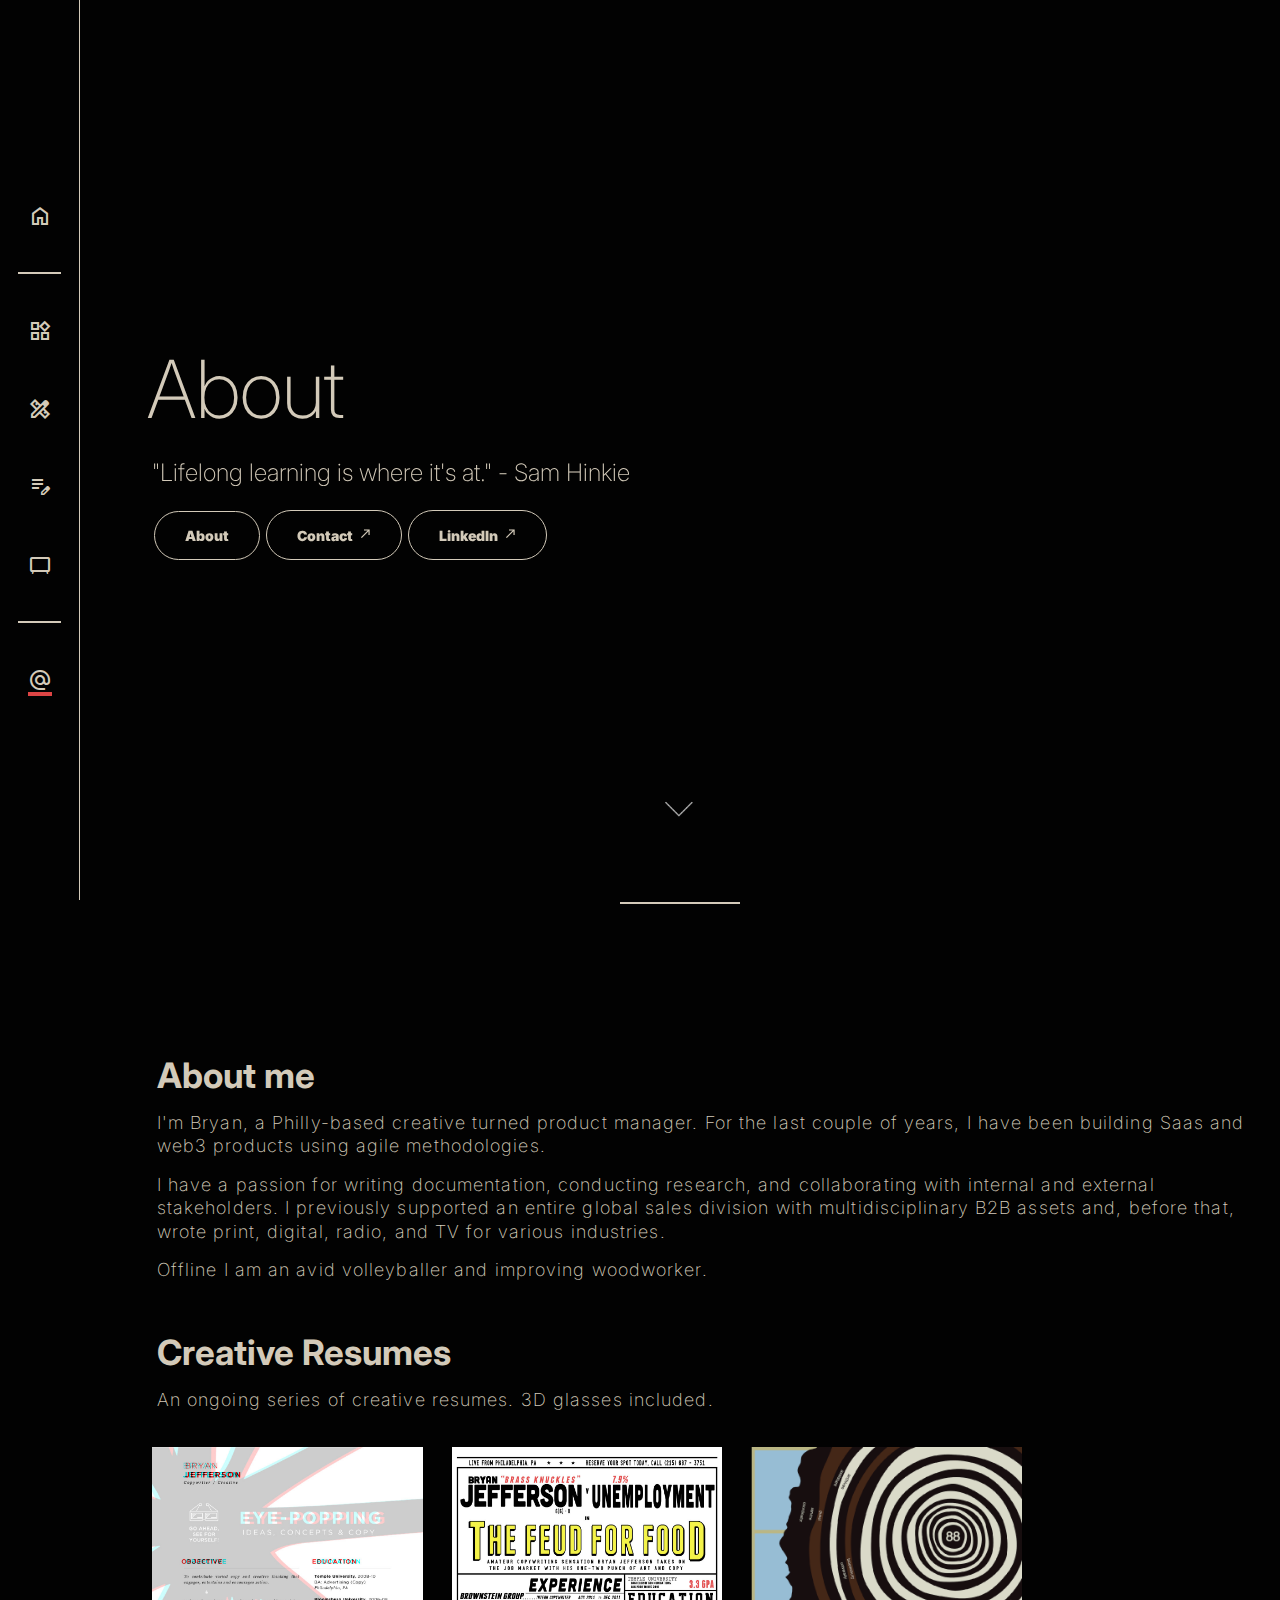
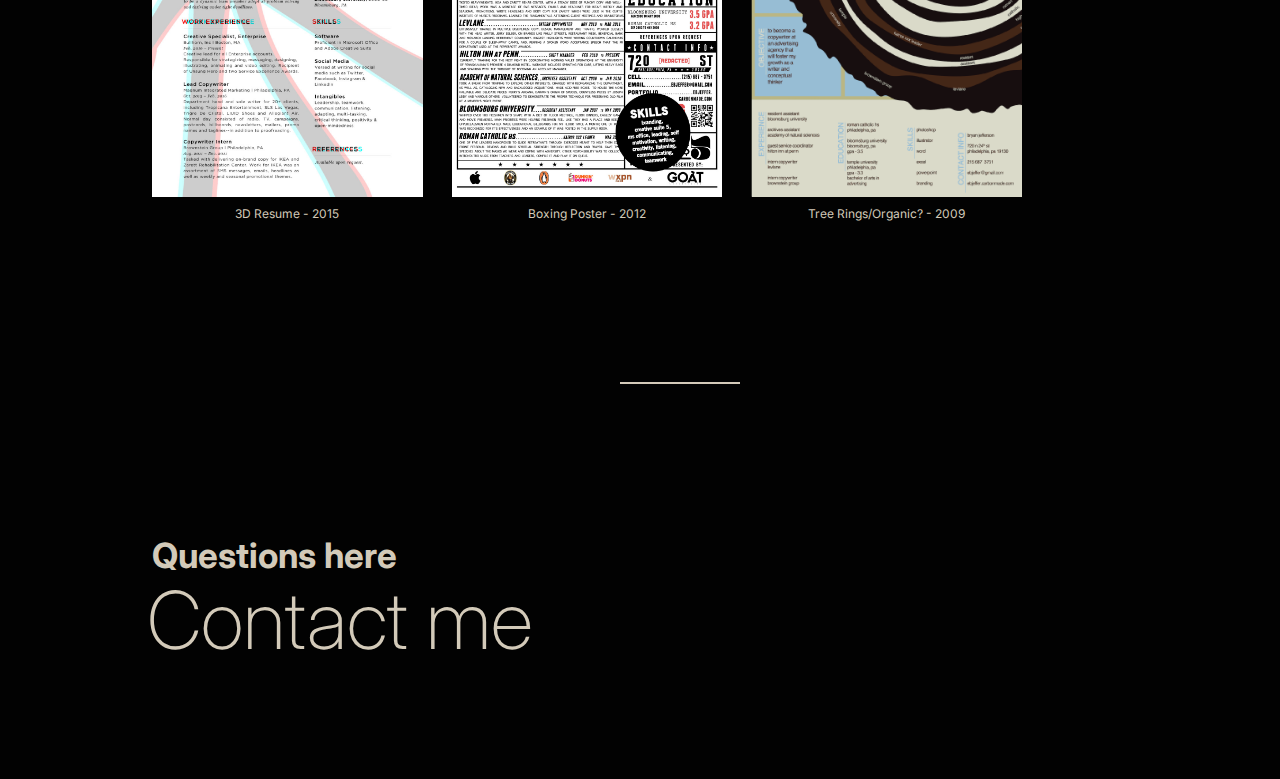
<file: contact.html>
<!DOCTYPE html>
<html lang="en">

<head>

    <!-- Google tag (gtag.js) -->
    <script async src="https://www.googletagmanager.com/gtag/js?id=G-H0X2GFVC2S"></script>
    <script>
        window.dataLayer = window.dataLayer || [];
        function gtag() { dataLayer.push(arguments); }
        gtag('js', new Date());

        gtag('config', 'G-H0X2GFVC2S');
    </script>

    <meta charset="utf-8">
    <meta http-equiv="X-UA-Compatible" content="IE=edge">
    <meta name="viewport" content="width=device-width, initial-scale=1">
    <!-- The above 3 meta tags *must* come first in the head; any other head content must come *after* these tags -->

    <script src="https://code.jquery.com/jquery-3.6.1.min.js"
        integrity="sha256-o88AwQnZB+VDvE9tvIXrMQaPlFFSUTR+nldQm1LuPXQ=" crossorigin="anonymous"></script>


    <title>Contact</title>
    <link rel="icon" href="images/logoBen.png" type="Franklin Mills Logo">
    <!-- main css -->
    <link href="css/style.css" rel="stylesheet">
    <link rel="stylesheet"
        href="https://fonts.googleapis.com/css2?family=Material+Symbols+Outlined:opsz,wght,FILL,GRAD@20..48,100..700,0..1,-50..200" />
</head>

<body>

    <header>
        <ul class="main-nav">
            <li>
                <a href="index.html" title="home">
                    <span class="material-symbols-outlined">home</span>
                </a>
            </li>
            <hr class="nav-break" noshade>
            <li>
                <a href="product.html" title="product">
                    <span class="material-symbols-outlined">widgets</span>
                </a>
            </li>
            <li>
                <a href="design.html" title="design">
                    <span class="material-symbols-outlined">design_services</span>
                </a>
            </li>
            <li>
                <a href="copywriting.html" title="copywriting">
                    <span class="material-symbols-outlined">edit_note</span>
                </a>
            </li>
            <li>
                <a href="screenwriting.html" title="screenwriting">
                    <span class="material-symbols-outlined">tv_gen</span>
                </a>
            </li>
            <hr class="nav-break" noshade>
            <li>
                <a href="contact.html" class="active" title="contact">
                    <span class="material-symbols-outlined">alternate_email</span>
                </a>
            </li>
        </ul>
    </header>


    <!-- <div class="preloader-wrapper-loading">
        <div class="preloader-wrapper">
            <div id="preloader"></div>
        </div> -->



    <section class="frame-lockup" id="hero">
        <div class="landing-header-container">
            <div class="landing-header-elements">
                <!-- <h2>3 Features</h2> -->
                <h1>About</h1>
                <p>"Lifelong learning is where it's at." - Sam Hinkie</p>
                <a href="#bullhorn"><button type="button">About</button></a>
                <a href=mailto:bryan@polishednerd.com?subject=Yo! target="_blank" rel="noopener noreferrer"><button>
                        Contact<span class="material-symbols-outlined" id="up-arrow-pdf">north_east</span></button></a>
                <a href="https://www.linkedin.com/in/ebjefferson/" target="_blank" rel="noopener noreferrer"><button>
                        LinkedIn<span class="material-symbols-outlined" id="up-arrow-pdf">north_east</span></button></a>

            </div>
        </div>
    </section>

    <div class="down-arrow-gif-container">
        <a class="down-arrow-gif-a" href="#bullhorn"><img src="/images/down-arrow.gif" class="down-arrow-gif"></a>
    </div>

    <div class="line-break-container">
        <hr id="start" class="experience-break" noshade>
    </div>

    <div class="product-container" id="bullhorn">
        <h2 class="subhead-spacing">About me</h2>
        <!-- <h1>Lead Copywriter</h1> -->
        <p class="body-font-size">I'm Bryan, a Philly-based creative turned product manager. For the last couple of
            years,
            I have been building Saas and web3 products using agile methodologies. </p>
    </div>


    <div class="product-container" id="bullhorn">
        <h2 class="subhead-spacing"></h2>
        <!-- <h1>Lead Copywriter</h1> -->
        <p class="body-font-size">I have a passion for writing documentation, conducting research, and collaborating
            with internal and external stakeholders. I previously supported an entire global sales division with
            multidisciplinary B2B assets and, before that, wrote print, digital, radio, and TV for various industries.
        </p>
    </div>


    <div class="product-container" id="bullhorn">
        <h2 class="subhead-spacing"></h2>
        <!-- <h1>Lead Copywriter</h1> -->
        <p class="body-font-size">Offline I am an avid volleyballer and improving woodworker. </p>
    </div>

    <div class="top-margin-space">
        <div class="product-container" id="bullhorn">
            <h2 class="subhead-spacing">Creative Resumes</h2>
            <!-- <h1>Lead Copywriter</h1> -->
            <p class="body-font-size">An ongoing series of creative resumes. 3D glasses included. </p>
        </div>
    </div>

    <div class="top-margin-space-carousel">
        <div class="product-container">
            <div class="carousel-resume">
                <div class="slide-resume">
                    <img src="images/3dresume.jpg" loading="lazy" class="print-scroll-preview-resume" id="pulse"
                        draggable="false">
                    <p class="descriptor-font-size">3D Resume - 2015</p>
                </div>
                <div class="slide-resume">
                    <img src="images/boxing.jpg" loading="lazy" class="print-scroll-preview-resume" id="pulse"
                        draggable="false">
                    <p class="descriptor-font-size">Boxing Poster - 2012</p>
                </div>
                <div class="slide-resume">
                    <img src="images/tree1.png" loading="lazy" class="print-scroll-preview-resume" id="pulse"
                        draggable="false">
                    <p class="descriptor-font-size"> Tree Rings/Organic? - 2009</p>
                </div>
            </div>
        </div>
    </div>

    <div class="line-break-container">
        <hr class="experience-break" noshade>
    </div>

    <!-- footer -->



    <footer>
        <div class="product-container">
            <div class="footer-section">
                <h2>Questions here</h2>
                <h1><a href="#hero">Contact me</a></h1>
            </div>
        </div>
    </footer>

    <script src="main.js"></script>
    <script src="jquery.js"></script>

</body>

</html>
</file>
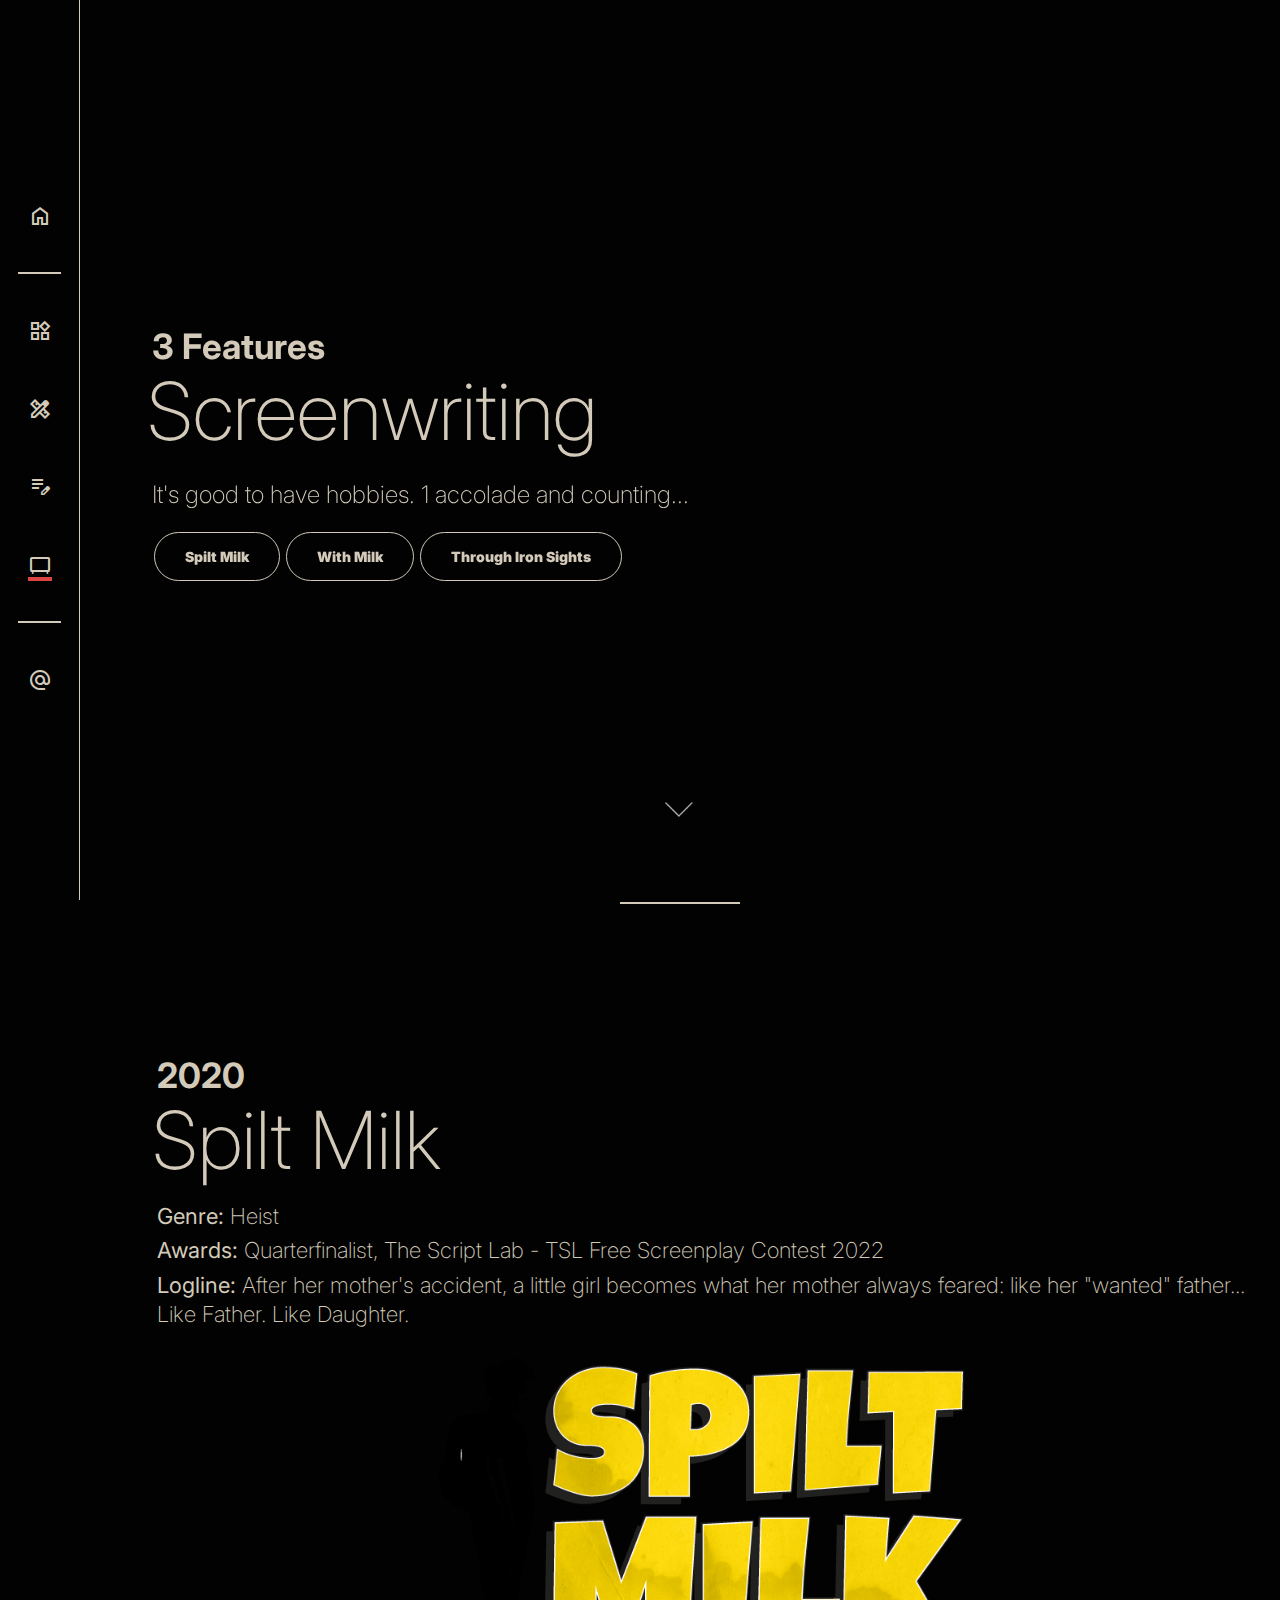
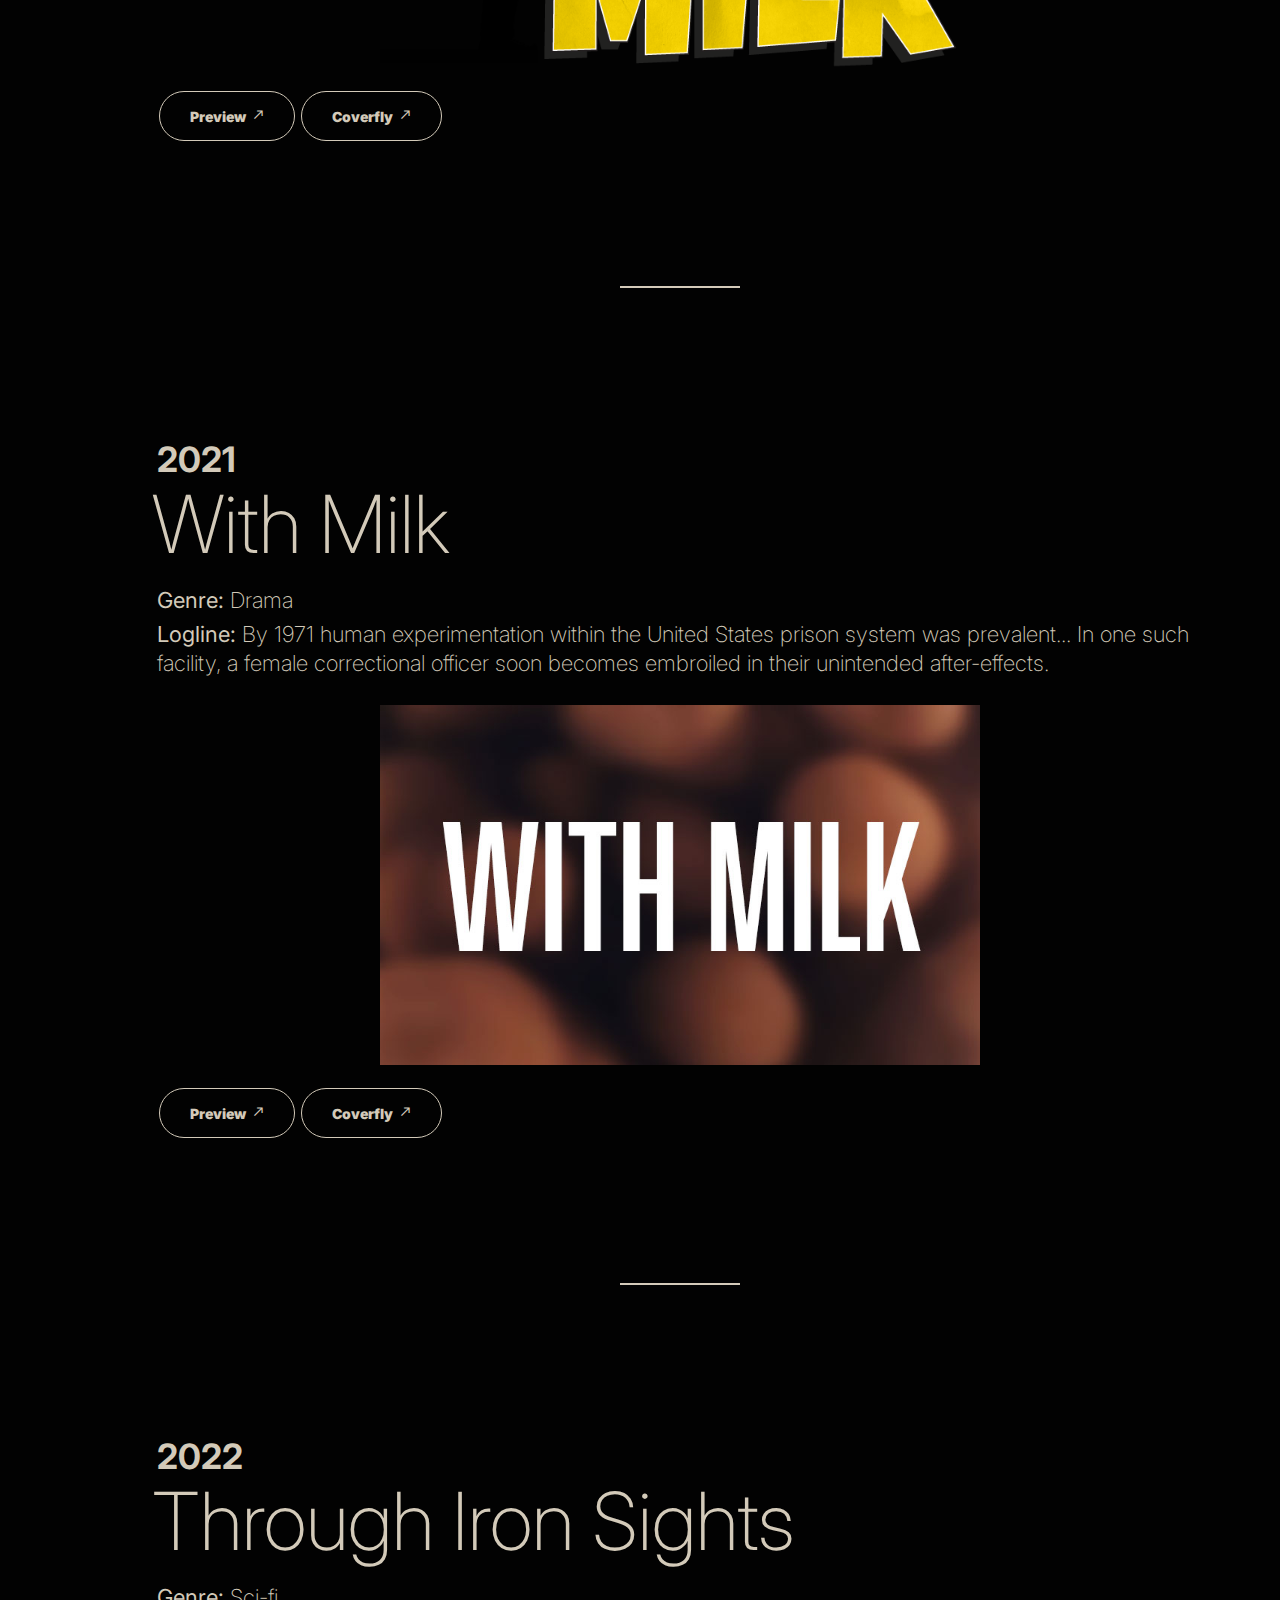
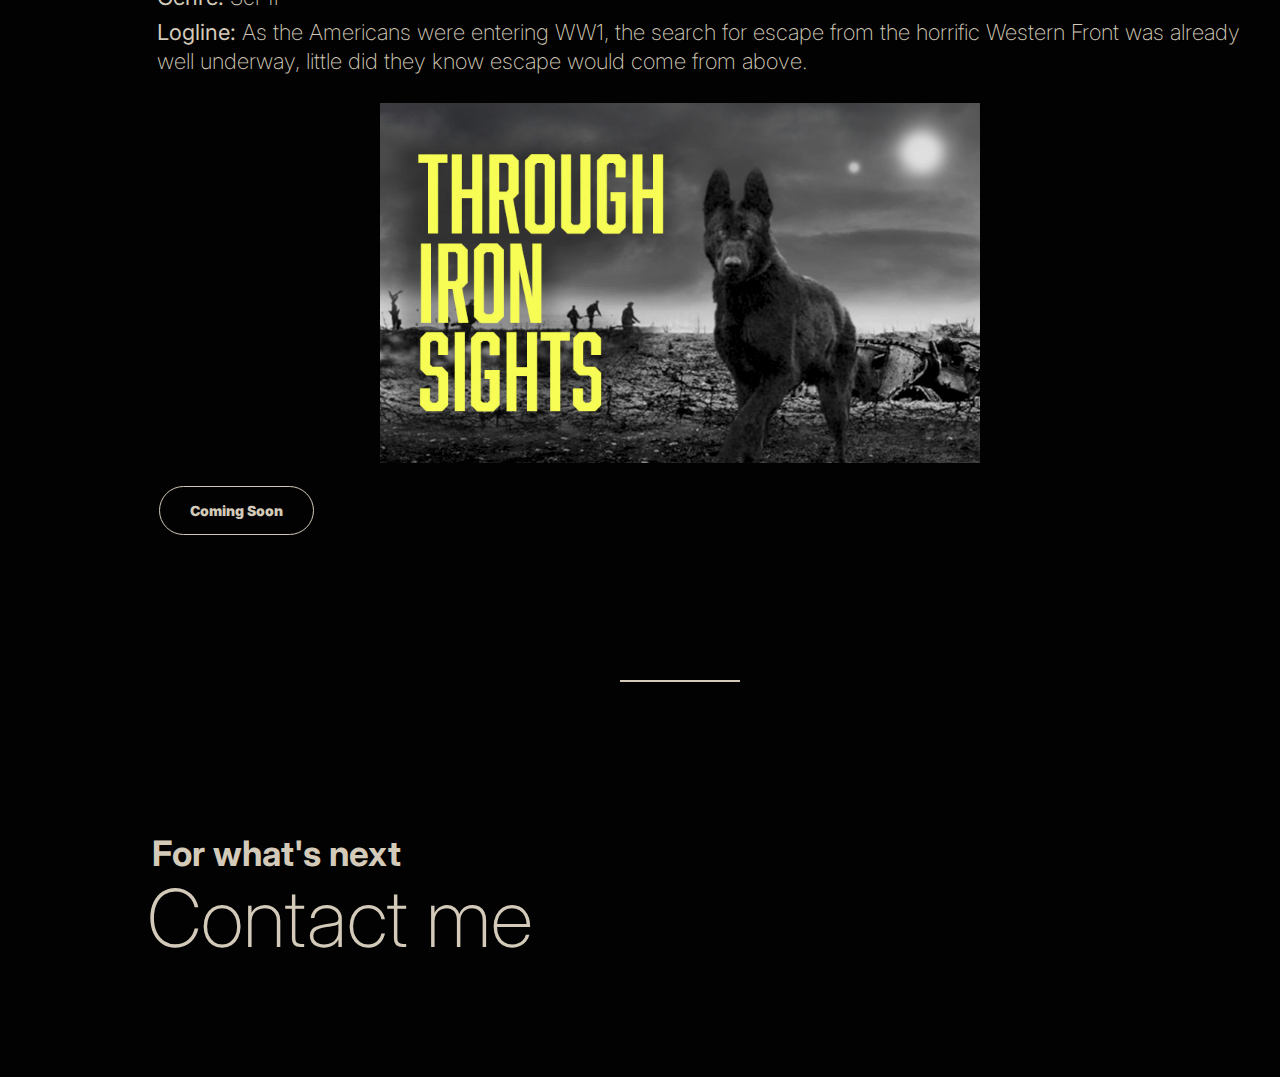
<file: screenwriting.html>
<!DOCTYPE html>
<html lang="en">

<head>

    <!-- Google tag (gtag.js) -->
<script async src="https://www.googletagmanager.com/gtag/js?id=G-H0X2GFVC2S"></script>
    <script>
        window.dataLayer = window.dataLayer || [];
        function gtag() { dataLayer.push(arguments); }
        gtag('js', new Date());

        gtag('config', 'G-H0X2GFVC2S');
    </script>

    <meta charset="utf-8">
    <meta http-equiv="X-UA-Compatible" content="IE=edge">
    <meta name="viewport" content="width=device-width, initial-scale=1">
    <!-- The above 3 meta tags *must* come first in the head; any other head content must come *after* these tags -->

    <script src="https://code.jquery.com/jquery-3.6.1.min.js"
        integrity="sha256-o88AwQnZB+VDvE9tvIXrMQaPlFFSUTR+nldQm1LuPXQ=" crossorigin="anonymous"></script>

    <title>Screenwriting</title>
    <link rel="icon" href="images/logoBen.png" type="Franklin Mills Logo">
    <!-- main css -->
    <link href="css/style.css" rel="stylesheet">
    <link rel="stylesheet"
        href="https://fonts.googleapis.com/css2?family=Material+Symbols+Outlined:opsz,wght,FILL,GRAD@20..48,100..700,0..1,-50..200" />
</head>

<body>

    <header>
        <ul class="main-nav">
            <li>
                <a href="index.html" title="home">
                    <span class="material-symbols-outlined">home</span>
                </a>
            </li>
            <hr class="nav-break" noshade>
            <li>
                <a href="product.html" title="product">
                    <span class="material-symbols-outlined">widgets</span>
                </a>
            </li>
            <li>
                <a href="design.html" title="design">
                    <span class="material-symbols-outlined">design_services</span>
                </a>
            </li>
            <li>
                <a href="copywriting.html" title="copywriting">
                    <span class="material-symbols-outlined">edit_note</span>
                </a>
            </li>
            <li>
                <a href="#hero" class="active" title="screenwriting">
                    <span class="material-symbols-outlined">tv_gen</span>
                </a>
            </li>
            <hr class="nav-break" noshade>
            <li>
                <a href="contact.html" title="contact">
                    <span class="material-symbols-outlined">alternate_email</span>
                </a>
            </li>
        </ul>
    </header>


    <!-- <div class="preloader-wrapper-loading">
        <div class="preloader-wrapper">
            <div id="preloader"></div>
        </div> -->

    <section class="frame-lockup" id="hero">
        <div class="landing-header-container">
            <div class="landing-header-elements">
                <h2>3 Features</h2>
                <h1>Screenwriting</h1>
                <p>It's good to have hobbies. 1 accolade and counting... </p>
                <a href="#spiltmilk"><button type="button" id="screenwriting-button-dark-hover">Spilt Milk</button></a>
                <a href="#withmilk"><button type="button" id="screenwriting-button-dark-hover">With Milk</button></a>
                <a href="#tis"><button type="button" id="screenwriting-button-dark-hover">Through Iron Sights</button></a>
            </div>
        </div>
    </section>

    <div class="down-arrow-gif-container">
        <a class="down-arrow-gif-a" href="#spiltmilk"><img src="/images/down-arrow.gif" class="down-arrow-gif"></a>
    </div>

    <div class="line-break-container">
        <hr id="start" class="experience-break" noshade>
    </div>

    <section>
        <div class="product-container" id="spiltmilk">
            <h2>2020</h2>
            <h1>Spilt Milk</h1>
            <h3 class="subheads"><strong>Genre:</strong> Heist</h3>
            <h3 class="subheads"><strong>Awards:</strong> Quarterfinalist, The Script Lab - TSL Free Screenplay Contest
                2022</h3>
            <h3 class="subheads"><strong>Logline:</strong> After her mother's accident, a little girl becomes what her
                mother always feared: like her "wanted" father... Like Father. Like Daughter.</h3>
        </div>
        <div class="product-container">
            <div class="image-container">
                <img src="images/Spilt-Milk-Logo-Lockup.png" loading="lazy" alt="Spilt Milk" draggable="false">
            </div>
        </div>
        <div>
            <div class="product-container" id="buttons">
                <a href="resources/spiltmilk.pdf" target="_blank" rel="noopener noreferrer"><button>Preview<span
                            class="material-symbols-outlined" id="up-arrow-pdf">north_east</span> </button></a>
                <a href=https://writers.coverfly.com/projects/view/2bfa5062-feaa-4b93-abfd-ac393d26d14f/Spilt_Milk
                    target="_blank" rel="noopener noreferrer"><button>Coverfly<span class="material-symbols-outlined"
                            id="up-arrow-pdf">north_east</span></button></a>
            </div>
        </div>
    </section>

    <div class="line-break-container" id="buttons">
        <hr class="experience-break" noshade>
    </div>

    <section>
        <div class="product-container" id="withmilk">
            <h2>2021</h2>
            <h1>With Milk</h1>
            <h3 class="subheads"><strong>Genre:</strong> Drama</h3>
            <h3 class="subheads"><strong>Logline:</strong> By 1971 human experimentation within the United States prison
                system was prevalent... In one such facility, a female correctional officer soon becomes embroiled in
                their unintended after-effects.</h3>
        </div>
        <div class="product-container">
            <div class="image-container">
                <img src="images/with-milk-cover.jpg" loading="lazy" alt="Spilt Milk" draggable="false">
            </div>
        </div>
        <div>
            <div class="product-container" id="buttons">
                <a href="resources/withmilk.pdf" target="_blank" rel="noopener noreferrer"><button> Preview<span
                            class="material-symbols-outlined" id="up-arrow-pdf">north_east</span> </button></button></a>
                <a href="https://writers.coverfly.com/projects/view/4b20a15a-5cb0-4fd4-b223-e9013b31238b/With_Milk"
                    target="_blank" rel="noopener noreferrer"><button> Coverfly<span class="material-symbols-outlined"
                            id="up-arrow-pdf">north_east</span></button></a>
            </div>
        </div>
    </section>

    <div class="line-break-container">
        <hr class="experience-break" noshade>
    </div>


    <section>
        <div class="product-container" id="tis">
            <h2>2022</h2>
            <h1>Through Iron Sights</h1>
            <h3 class="subheads"><strong>Genre:</strong> Sci-fi</h3>
            <h3 class="subheads"><strong>Logline:</strong> As the Americans were entering WW1, the search for escape
                from the horrific Western Front was already well underway, little did they know escape would come from
                above.</h3>
        </div>
        <div class="product-container">
            <div class="image-container">
                <img src="images/tis-cover.jpg" loading="lazy" alt="Through Iron Sights" draggable="false">
            </div>
        </div>
        <div>
            <div class="product-container" id="buttons">
                <button id="tis-button-gray"> Coming Soon</button>
            </div>
        </div>
    </section>


    <div class="line-break-container">
        <hr class="experience-break" noshade>
    </div>

    <!-- footer -->

    <footer>
        <div class="product-container">
            <div class="footer-section">
                <h2>For what's next</h2>
                <h1><a href="#">Contact me</a></h1>
            </div>
        </div>
    </footer>

    <script src="main.js"></script>
    <script src="jquery.js"></script>

</body>

</html>
</file>
<file: css/style.css>
/* font family */

@import url('https://fonts.googleapis.com/css2?family=Inter:wght@100;200;300;400;500;600;700;800;900&display=swap');

@import url('https://fonts.googleapis.com/css2?family=Antonio:wght@100;200;300;400;500;600;700&display=swap');

*,
*::before,
*::after {
    box-sizing: border-box;
    margin: 0;
    padding: 0;
    background-color:var(--clr-primary); 
    font-family: 'Inter';
    color: var(--clr-secondary);
}

/* Custom properties, update for own design */

:root {
    --ff-primary: 'Inter';
    
    --fw-reg: 200;
    --fw-bold: 900;


    --clr-primary: #020202;
    --clr-secondary:  #D3CAB9;
    --clr-accent-1: #F8FCDB;


    /*
    --clr-primary: #D3CAB9;
    --clr-secondary: #121212;
    --clr-accent-1: #fceac7;
    */

    --fs-h1: 80px;
    --fs-h2: 35px;
    --fs-h3: 22px;
    --fs-h4: 24px;

    --fs-landing_sh: 24px;

    --h1-margin-left: -5px;

    --fs-p: 18px;

    --doc-w: 6%;

    --spacing-margingRight: 80px;

    --mw-sh: -90px;

    --mwp-sh: 98%;

    --mwp-h: 90%;

    --btn-mg: 23px 0px -5px 2px;

    --linebrk-w: 10%;

    --prldr-s: 15%;

    --grid-align: grid;

    --spacing-grid-sides: 110px;

    --scroll-gif-position: calc(50% - 5px);

    --portfolio-grid-template-rows: repeat(3, 1fr);

    --sety-grid-row: span 2;
    --sety-grid-column: span 2;

    --ooni-grid-row: span 1;
    --ooni-grid-column: span 1;

    --bullhorn-grid-row: span 2;
    --bullhorn-grid-column: 3 / span 2;

    --magnum-grid-row: span 1;
    --magnum-grid-column: span 2;

    --spilt-milk-grid-row: span 1;
    --spilt-milk-grid-column: span 1;
    
}

.dark-theme {

}


/* GENERAL STYLES */

html, body {
    height: 100%;
    width: 100%;
    /* overflow-x: hidden; */
    scroll-behavior: smooth;
    /* hyphens: auto; */
    word-break: break-word;
}

.preloader-wrapper-loading {
    height: 100%;
    width: 100%;
    overflow-x: hidden;
    scroll-behavior: smooth;
    /* hyphens: auto; */
    word-break: break-word;
}

.material-symbols-outlined {
    color: var(--clr-secondary);
}

span.material-symbols-outlined {
    font-size: 24px;
}

@keyframes fadeInAnimation {
    0% {
        opacity: 0;
    }
    100% {
        opacity: 1;
     }
}

h2 {
    font-family: 'Inter';
    font-size: var(--fs-h2);
    background-color: transparent;
}

h4 {
    font-size: var(--fs-h4);
}

a {
    background-color: transparent;
}

.index-banner-header {
    text-align: center;
    letter-spacing: 1.1px;
    padding-top: 15px;
    padding-bottom: 8px;
    font-size: 12px;
    font-weight: var(--fw-bold);
    margin: auto;
    border-style: solid;
    border-bottom-width: 1px;
    border-left-width: 0px;
    border-right-width: 0px;
    border-top-width: 0px;
    width: 400px;
}

.dark-mode-badge {
    cursor: pointer;
    position: fixed;
    height: 20px;
    width: 20px;
    right: 0;
    top: 0;
    margin-right: 10px;
    margin-top: 10px;
}

/* MAIN NAV */

.main-nav {
    list-style-type: none;
    position: fixed;
    display: flex;
    flex-direction: column;
    top: auto;
    align-items: center;
    justify-content: center;
    height: 100%;
    width: 80px;
    border-right-style: solid;
    border-right-width: 1px;
    border-right-color: var(--clr-secondary);
    z-index: 99;
    transition: 0.3s;
}

.main-nav li {
    margin: 25px 0px;
    align-items: center;
    display: flex;
    width: 25px;
    justify-content: center;
}

.main-nav li a {
    text-decoration: none;
}
 
  
li a:hover {
    background-color: #dd4444;
    color: var(--clr-primary);
  }

  .main-nav li a.active {
    background-color: #dd4444;
    color: var(--clr-secondary);
    opacity: 1;
  }



    /* HOMEPAGE GRID AND ANIMATIONS */

.skills-section {
    margin-left: 80px;
    /*
    border: red;
    border-width: 1px;
    border-style: solid;
    */
  }

    /* HERE */

.main-container {
    display: flex;
    justify-content: center;
  }

  .portfolio {
    margin-left: var(--spacing-grid-sides);
    margin-right: var(--spacing-grid-sides);
    display: grid;
    height: 80vh;
    grid-template-rows: var(--portfolio-grid-template-rows);
    grid-template-columns: repeat(3, 1fr);
    grid-gap: 20px;
    width: 90%;
    max-width: 1600px;
  }

  .portfolio-item {
    background: var(--clr-secondary);
    color: var(--clr-secondary);
    font-size: var(--fs-h2);
    font-weight: var(--fw-bold);
    display: flex;
    justify-content: center;
    align-items: center;
  }

  .sety.portfolio-item {
    grid-row: var(--sety-grid-row);
    grid-column: var(--sety-grid-column);

    }

    .bullhorn.portfolio-item {
        grid-row: var(--bullhorn-grid-row);
        grid-column: var(--bullhorn-grid-column);
    }


    .magnum.portfolio-item {
        grid-row: var(--magnum-grid-row);
        grid-column: var(--magnum-grid-column);

    }

    .spilt-milk.portfolio-item {
        grid-row: var(--spilt-milk-grid-row);
        grid-column: var(--spilt-milk-grid-column);

    }

    .ooni.portfolio-item {
        grid-row: var(--ooni-grid-row);
        grid-column: var(--ooni-grid-column);

    }

    .bullhorn {
        background-image: url(/images/8bit.png);
        position: relative;
        color: var(--clr-secondary);
        background-color: #363636;
        background-size: cover;
        background-blend-mode: multiply;
        background-position: center;
        text-decoration: none;
        opacity: .9;
        filter: gray;
        -webkit-transition: all .5s ease;

    }

    .bullhorn:hover { 
        background-color: #fff;
        filter: none;
        transition: .5s ease;
        color: transparent;
    }

    .sety {
        background-image: url(/images/sassywork2.jpg);
        position: relative;
        color: var(--clr-secondary);
        background-color: #363636;
        background-size: cover;
        background-blend-mode: multiply;
        background-position: center;
        text-decoration: none;
        opacity: .9;
        filter: gray;
        -webkit-transition: all .5s ease;

    }

    .sety:hover { 
        background-color: #fff;
        filter: none;
        transition: .5s ease;
        color: transparent;
    }


    .ooni {
        background-image: url(/images/oonicover.jpg);
        position: relative;
        color: var(--clr-secondary);
        background-color: #363636;
        background-size: cover;
        background-blend-mode: multiply;
        background-position: center;
        text-decoration: none;
        opacity: .9;
        filter: gray;
        -webkit-transition: all .5s ease;

    }

    .ooni:hover { 
        background-color: #fff;
        filter: none;
        transition: .5s ease;
        color: transparent;
    }


    .magnum {
        background-image: url(/images/chuk1.jpg);
        position: relative;
        color: var(--clr-secondary);
        background-color: #363636;
        background-size: cover;
        background-blend-mode: multiply;
        background-position: center;
        text-decoration: none;
        opacity: .9;
        filter: gray;
        -webkit-transition: all .5s ease;

    }

    .magnum:hover { 
        background-color: #fff;
        filter: none;
        transition: .5s ease;
        color: transparent;
    }
    

    .spilt-milk {
        background-image: url(/images/Spilt-Milk-Logo-Lockup.png);
        position: relative;
        color: var(--clr-secondary);
        background-color: #363636;
        background-size: cover;
        background-blend-mode: multiply;
        background-position: center;
        text-decoration: none;
        opacity: .9;
        filter: gray;
        -webkit-transition: all .5s ease;

    }

    .spilt-milk:hover { 
        background-color: #fff;
        filter: none;
        transition: .5s ease;
        color: transparent;
    }



/* CONTACT */


.contact-link {
    font-size: var(--fs-h1);
    font-weight: var(--fw-reg);
    font-family: 'Inter';
    color: var(--clr-secondary);
    margin: 0;
    margin-left: -6px;
    text-decoration: none;
}

h1 {
    font-family: var(--ff-primary);
    font-weight: var(--fw-reg);
    font-size: var(--fs-h1);
    margin-left: var(--h1-margin-left);
    line-height: 1.1em;
}

h1 li {
     list-style-type: none;
     margin-top: 40px;
}

h1 li a {
    font-size: var(--fs-h1);
    list-style-type: none;
    font-weight: var(--fw-reg);
    text-decoration: none;
    margin-left: -35px;
    border-radius: 100px;
    padding: 5px 40px 5px 40px;
}

.subhead-spacing {
    margin-bottom: 15px;
}

/* LANDING PAGE STYLING */

.frame-lockup {
    height: 100%;
    margin-left: 80px;
    display: flex;
    align-items: center;
    margin-bottom: -50px;
}


.landing-header-container {
    margin-left: var(--doc-w);
    width: 100%;
    margin-right: var(--spacing-margingRight);
    z-index: 1;
    background-color: transparent;
}

.landing-header-elements {
    width: var(--mwp-sh);
    background-color: transparent;
}


.landing-header-container h1 {
    margin-bottom: 25px;
    width: var(--mwp-h);
    background-color: transparent;
}


.landing-header-container p {
    font-size: var(--fs-landing_sh);
    font-weight: var(--fw-reg);
    /* margin-left: var(--mw-sh); */
    background-color: transparent;
}

.video-container {
    position: absolute;
    top: 0;
    left: 0;
    width: 100%;
    height: 100%;
    object-fit: cover;
    z-index: 0;
    opacity: .4;
    /* filter: blur(5px); */
}

.switch-button {
    display: none;
    position: absolute;
    bottom: 5%;
    margin-right: 120px;
    z-index: 2;
    right: 0;
}

/* SCROLL DOWN ARROW */


.down-arrow-gif-container {

    justify-content: center;
    align-content: center;
    bottom: 7%;
    background-color: transparent;
    left: 0;
    padding-left: 80px;
    position: sticky;
    width: 100%;
    display: flex;
}

.down-arrow-gif-a {
    background-color: transparent;
}

.down-arrow-gif {
    background-color: transparent;
    width: 90px;
    opacity: .7;
    z-index: 0;
}



/* PRODUCT CONTAINER */

.product-container {
    margin-left: 80px;
}

.product-container-PDF {
    margin-left: 80px;
}

.product-container-grid-align {
    margin-left: 80px;
    display: grid;
    justify-content: center;
}

.grid-container {
    margin-top: 30px;
    display: var(--grid-align);
    grid-template-columns: 2fr 2fr;
    column-gap: 80px;
    row-gap: 25px;
    vertical-align:middle;
    max-width: 900px;
}

.descriptor-font-size {
    padding-top: 5px;
    font-size: 12px;
    text-align: center;
}

.audio-container-spacing {
    text-align: center;
    vertical-align: middle;
    padding-bottom: 25px;
}

.top-margin-space {
    margin-top: 50px;
    padding-bottom: 10px;
}


.top-margin-space-carousel {
    margin-top: 25px;
    padding-bottom: 10px;
}

#sety.product-container, 
#bullhorn.product-container,
#magnum.product-container,
#ooni.product-container,
#spiltmilk.product-container,
#withmilk.product-container,
#tis.product-container,
#buttons.product-container  {
    padding-left: var(--doc-w);
}

.product-container h1 {
    width: var(--mwp-h);
    margin-bottom: 15px;
}

.product-container .subheads {
    font-weight: var(--fw-reg);
    width: var(--mwp-sh);
    font-size: var(--fs-h3);
    padding: 3px 6px 3px 0px;
    line-height: 1.3em;
}

.h4-subhead {
    font-weight: var(--fw-reg);
    width: var(--mwp-sh);
    font-size: var(--fs-h3);
    padding: 6px 0px;
    padding-top: 15px;
    line-height: 1.3em;
}

.landing-header-container .subheads {
    font-size: var(--fs-p);
    font-family: var(--ff-primary);
    font-weight: var(--fw-reg);
    margin-top: 35px;
}

.body-font-size {
    font-family: 'Inter';
    font-size: var(--fs-p);
    letter-spacing: 1.1px;
    font-size: var(--fs-p);
    width: var(--mwp-sh);
    font-weight: var(--fw-reg);
    line-height: 1.3em;
}

.body-font-size-padding-top {
    font-family: 'Inter';
    font-size: var(--fs-p);
    letter-spacing: 1.1px;
    font-size: var(--fs-p);
    width: var(--mwp-sh);
    font-weight: var(--fw-reg);
    line-height: 1.3em;
    padding-top: 25px;
}

.frame-lockup .smaller-subhead {
    width: 500px;
}

/* HORIONTAL SCROLL CONTAINER */

.carousel {
    padding-bottom: 100px;
    margin-top: 10px;
    width: 100%;
    height: 100%;
    padding-left: var(--doc-w);
    overflow: auto;
    white-space:nowrap;
}

.carousel .slide {
    height: 350px;
    display: inline-block;
    padding-right: 15px;
    vertical-align: top;
}

.carousel .slide .print-scroll-preview {
    height: 100%;
}

.carousel-ppt {
    margin-top: 25px;
    width: 100%;
    height: 255px;
    padding-left: var(--doc-w);
    overflow: auto;
    white-space:nowrap;
}

.carousel-ppt .slide-ppt {
    height: 250px;
    display: inline-block;
    padding-right: 15px;
}

.carousel-ppt .slide-ppt .print-scroll-preview-ppt {
    height: 250px;
}


.carousel-ppt .slide-ppt .print-scroll-preview-lego {
    height: 250px;
}

.carousel-sety {
    margin-top: 25px;
    width: 100%;
    height: 354px;
    padding-left: var(--doc-w);
    overflow: auto;
    white-space:nowrap;
}


.carousel-sety .slide-sety {
    height: 350px;
    display: inline-block;
    padding-right: 25px;
}

.carousel-sety .slide-sety .print-scroll-preview-sety {
    height: 350px;
}


.carousel-resume {
    margin-top: 25px;
    width: 100%;
    height: 375px;
    padding-left: var(--doc-w);
    overflow: auto;
    white-space:nowrap;
}


.carousel-resume .slide-resume {
    height: 350px;
    display: inline-block;
    padding-right: 25px;
}

.carousel-resume .slide-resume .print-scroll-preview-resume {
    height: 350px;
}

.tag-gif {
    height: 350px;
    width: auto;
    padding-left: 33px;
}

#careercollab {
    padding-left: 80px;
}

.ooni-3phone {
    width: 380px;

}

::-webkit-scrollbar {
    display: none;
}

/* LINE BREAKS */

.skills-break {
    border-width: 1px;
    color: var(--clr-secondary);
    width: 60px; 
    margin: 110px 0px; 
    margin-left: 10px;
    border-color: var(--clr-secondary);
}

.line-break-container {
    margin-left: 80px;
}

.experience-break, #start.experience-break {
    border-width: 1px;
    width: var(--linebrk-w); 
    border-color: var(--clr-secondary);
}

#start.experience-break {
    margin: auto auto 150px auto; 
}

.experience-break {
    margin: 150px auto 150px auto; 
}

.nav-break {
    border-width: 1px;
    color: var(--clr-secondary);
    width: 55%;
    border-color: var(--clr-secondary);
    margin: 15px 0px;
    margin-bottom: 20px;
}

::-moz-selection {  
    background: var(--clr-accent-1); 
}

::selection { 
    background: var(--clr-accent-1); 
}


/* FOOTER */

.footer-section {
    padding-left: var(--doc-w);
    padding-bottom: 100px;
    text-decoration: none;
    width: var(--mwp-sh);
}

.footer-section h1 {
    font-size: var(--fs-h1);
    
}

.footer-section h1 a {
    text-decoration: none;
}

.footer-section h2 {
    font-size: var(--fs-h2);
}


/* SECTION BUTTON */

button {
    padding: 15px 30px;
    color: var(--clr-secondary);
    margin: var(--btn-mg);
    font-size: 14px;
    border-radius: 25px;
    border: 1px solid var(--clr-secondary);
    font-weight: var(--fw-bold);
    outline: none;
    background-color: transparent;
}


button:hover { 
    background-color: var(--clr-accent-1);
    color: var(--clr-primary);
    border: 1px solid var(--clr-accent-1);
    cursor: pointer;
}

#magnum-button-dark-hover:hover {
    background-color: #dd4444;
    color: var(--clr-primary);
    border: 1px solid #dd4444;
    cursor: pointer;
}


#bullhorn-button-dark-hover:hover {
    background-color: #ff7700;
    color: var(--clr-primary);
    border: 1px solid #ff7700;
    cursor: pointer;
}


#sety-button-dark-hover:hover {
    background-color: #9CF36A;
    color: var(--clr-primary);
    border: 1px solid #9CF36A;
    cursor: pointer;
}


#ooni-button-dark-hover:hover {
    background-color: #9944ff;
    color: var(--clr-primary);
    border: 1px solid #9944ff;
    cursor: pointer;
}

#screenwriting-button-dark-hover:hover {
    background-color: #ffaa00;
    color: var(--clr-primary);
    border: 1px solid #ffaa00;
    cursor: pointer;
}

/*
button:hover img { 
    background: var(--clr-accent-1); 
    border: 2px solid var(--clr-accent-1);
}
*/


#up-arrow,
#up-arrow-inactive,
#up-arrow-pdf {
    justify-content: center;
      margin-left: 5px;
      margin-right: -2px;
      font-size: 15px;
      color: var(--clr-secondary);
  }

button:hover #up-arrow-inactive { 
    background: #b1b1b1; 
    color: var(--clr-primary);
}

button:hover #up-arrow {
    background: var(--clr-accent-1); 
}

button:hover #up-arrow-pdf { 
    color: var(--clr-primary); 
    background: var(--clr-accent-1); 
}

#tis-button-gray {
    color: var(--clr-secondary);
}
#tis-button-gray:hover {
    border: 1px solid #b1b1b1;
    background-color: #b1b1b1;
    cursor: not-allowed;
    color: var(--clr-primary);
}



.left-right-button-positioning {
    margin-left: var(--doc-w);
    margin-top: 20px;
}

#slideRight-sety-branding:hover, 
#slideLeft-sety-branding:hover, 
#slideRight-sety-businessCase:hover, 
#slideLeft-sety-businessCase:hover,
#slideRight-bullhorn-lego:hover, 
#slideLeft-bullhorn-lego:hover,
#slideRight-bullhorn-stars:hover, 
#slideLeft-bullhorn-stars:hover,
#slideRight-bullhorn-print:hover, 
#slideLeft-bullhorn-print:hover,
#slideRight-bullhorn-articles:hover, 
#slideLeft-bullhorn-articles:hover,
#slideRight-magnum-print:hover, 
#slideLeft-magnum-print:hover,
#slideRight-magnum-alleg:hover, 
#slideLeft-magnum-alleg:hover
 { 
    background: #383838; 
    border-radius: 25px;

}

#slideRight-sety-branding, 
#slideRight-sety-businessCase,
#slideRight-bullhorn-lego, 
#slideRight-bullhorn-stars,
#slideRight-bullhorn-print,
#slideRight-bullhorn-articles,
#slideRight-magnum-print,
#slideRight-magnum-alleg,
#slideLeft-sety-branding, 
#slideLeft-sety-businessCase,
#slideLeft-bullhorn-lego, 
#slideLeft-bullhorn-stars,
#slideLeft-bullhorn-print,
#slideLeft-bullhorn-articles,
#slideLeft-magnum-print,
#slideLeft-magnum-alleg     {
    padding: 5px;
    margin-left: 25px;
}

.left-right-button-subtract-margin {
        margin-left: var(--doc-w);
        margin-top: 0px;
}


  /* VIDEO EMBED */

.image-container {
    margin-top: 25px;
}
#video-alignment iframe {
    display: block;
    margin-left: auto;
    margin-right: auto;
    width: 90%; 
    max-width: 640px;
    max-height: 360px;
}

iframe {
    height: 100vh;
}

.experience-video-spacing {
    margin-top: 50px;
}

.image-container img {
    display: block;
    max-width: 600px;
    margin-left: auto;
    margin-right: auto;
}

.image-container .tag-gif {
    max-width: 300px;
    height: 80%;
    width: 80%;
}

/* FADE IN 

.fade-in {
    opacity: 0;
    transition: opacity 250ms ease-in;
}

.fade-in.appear {
    opacity: 1;
}

*/

/* PRELOADER */

.preloader-wrapper {
    position: absolute;
    width: 100%;
    height: 100%;
    top: 0;
    left: 0;
    background-color: var(--clr-primary);
    display: flex;
    justify-content: center;
    align-items: center;
    z-index: 1;
}

#preloader {
    display: inline-block;
    position: relative;
    border: 4px solid var(--clr-secondary); /* Light grey */ 
    border-top: 4px solid #dd4444;
    background-color: var(--clr-primary);

    opacity: 0.7;
      /*  border-right: 16px solid #ff7700; #dd4444
    border-bottom: 16px solid #9CF36A;
    border-left: 16px solid #9944ff; */
    border-radius: 50%;
    width: 40px;
    height: 40px;
    animation: spin .75s linear infinite;

    /* transition:1s ease; */
}

@keyframes spin {
    0% { transform: rotate(0deg); }
    100% { transform: rotate(360deg); }
  }

  /* MEDIA QUERIES */

@media (max-width: 900px) {
    :root {
    --fs-h1: 52px;
    --fs-h2: 25px;
    --fs-h3: 18px;
    --fs-h4: 22px;

    --fs-landing_sh: 22px;

    --h1-margin-left: -3px;

    --fs-p: 16px;

    --doc-w: 20px;

    --spacing-margingRight: 20px;

    --mw-sh: 0px;

    --mwp-sh: 97%;
    --mwp-h: 95%;

    --btn-mg: 20px 0px -5px 2px;

    --linebrk-w: 15%;

    --prldr-s: 30%;

    --grid-align: inline-block;

    --spacing-grid-sides: 20px;

    --scroll-gif-position: calc(50% - 50px);

    --portfolio-grid-template-rows: repeat(5, 1fr);

    --sety-grid-row: span 0;
    --sety-grid-column: span 3;

    --ooni-grid-row: span 0;
    --ooni-grid-column: span 3;

    --bullhorn-grid-row: span 0;
    --bullhorn-grid-column: span 3;

    --magnum-grid-row: span 0;
    --magnum-grid-column: span 3;

    --spilt-milk-grid-row: span 0;
    --spilt-milk-grid-column: span 3;
    }

    html, body {
        height: 100vh;
        width: 100%;
        scroll-behavior: smooth;
        overflow-x: unset;
        /* hyphens: auto; */
        word-break: break-word;
    }

    .preloader-wrapper-loading {
        height: 100%;
        width: 100%;
        overflow-x: unset;
        scroll-behavior: smooth;
        /* hyphens: auto; */
        word-break: break-word;
    }
    
    .main-nav {
        list-style-type: none;
        position: fixed;
        display: flex;
        flex-direction: inherit;
        top: 0;
        align-items: center;
        justify-content: center;
        height: 55px;
        gap: 7%;
        width: 100%;
        margin-left: 0;
        margin-right: 0;
        border-bottom-style: solid;
        /* border-top-style: solid;
            border-top-width: 1px; */
        border-bottom-width: 1px;
        border-bottom-color: var(--clr-secondary);
        border-right-style: none;
        z-index: 99;
        transition: 0.3s;
      }
    

        .main-nav li a {
        text-decoration: none;
        margin-top: 5x;
    }
        
        li a:hover {
        background-color: #dd4444;
        color: var(--clr-primary);
    }

        .main-nav li a.active {
        background-color: #dd4444;
        color: var(--clr-secondary);
        opacity: 1;
    }

        .nav-break {
        border-width: 1px;
        color: var(--clr-secondary);
        height: 40%;
        width: 1px;
        border-color: var(--clr-secondary);
    }

        span.material-symbols-outlined {
        font-size: 22px;
    }
    
        .product-container, .frame-lockup, .skills-section, .product-container-grid-align, .line-break-container, .down-arrow-gif-container  {
        margin-left: 0px;
        padding-left: 0px;
    }

        .image-container img {
        display: block;
        width: 80%;
        margin-left: auto;
        margin-right: auto;
    }

        .image-container .ooni-3phone {
        width: 50%;
    }

    .switch-button {
        display: none;
    }
    
}

@media (max-width: 450px) {

    .video-container {
        display: none;
    }

}
</file>
